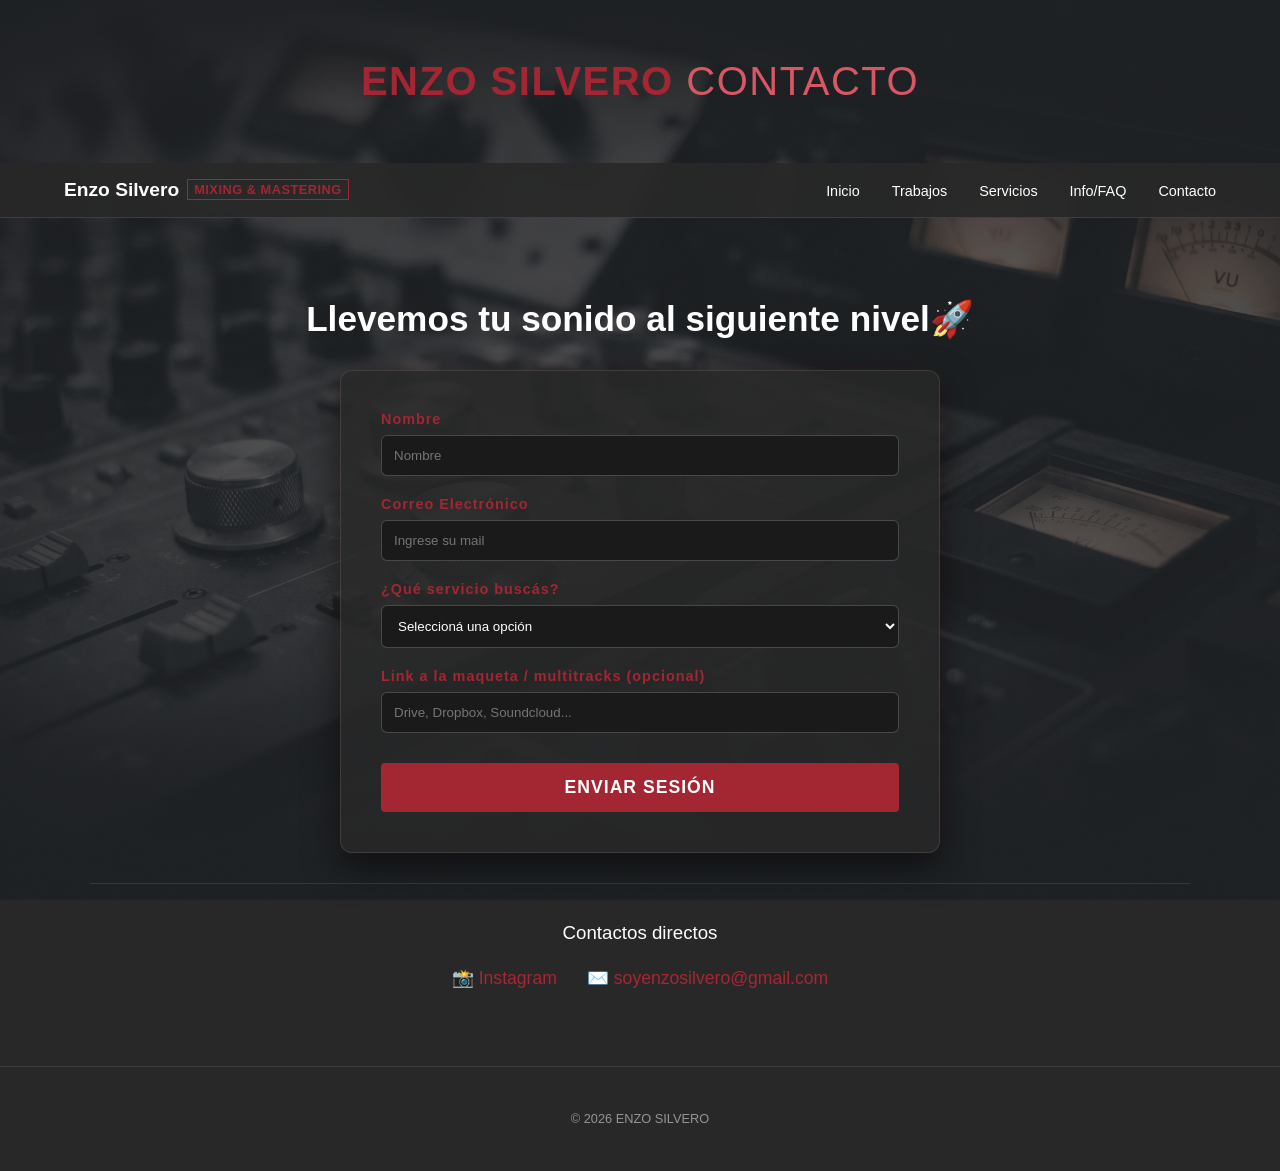
<file: contacto.html>
<!DOCTYPE html>
<html lang="en">
<head>
    <meta charset="UTF-8">
    <meta name="viewport" content="width=device-width, initial-scale=1.0">
    <title>Contacto | Enzo Silvero</title>
    <link rel="icon" type="image/x-icon" href="img/icono-enzo.ico">
    <link rel="stylesheet" href="style.css">
</head>
<body>
    <header>
        <h1>Enzo Silvero <span>Contacto</span></h1>
    </header>
    <nav class="navbar">
        <div class="Enzo">Enzo Silvero <span class="tag">Mixing & Mastering</span></div>
        <ul>
            <li><a href="index.html">Inicio</a></li>
            <li><a href="portfolio.html">Trabajos</a></li>
            <li><a href="servicios.html">Servicios</a></li>
            <li><a href="faq.html">Info/FAQ</a></li>
            <li><a href="contacto.html">Contacto</a></li>
        </ul>
    </nav>

    <main class="contacto-container">

        <section class="contacto-info">
            <h2>Llevemos tu sonido al siguiente nivel🚀</h2>
        </section>
        
        <section class="contacto-form">
            <form id="form-contacto">
                <div class="form-group">
                    <label for="nombre">Nombre</label>
                    <input type="text" id="nombre" placeholder="Nombre">
                </div>
                <div class="form-group">
                    <label for="email">Correo Electrónico</label>
                    <input type="email" id="email" placeholder="Ingrese su mail" required>
                </div>
                <div class="form-group">
                    <label for="servicio">¿Qué servicio buscás?</label>
                    <select id="servicio" required>
                        <option value="" disabled selected>Seleccioná una opción</option>
                        <option value="mezcla">Mezcla Profesional</option>
                        <option value="mastering">Mastering Analógico/Digital</option>
                        <option value="full">Servicio Completo (Mezcla + Master)</option>
                    </select>
                </div>
                <div class="form-group">
                    <label for="track-link">Link a la maqueta / multitracks (opcional)</label>
                    <input type="url" id="track-link" placeholder="Drive, Dropbox, Soundcloud...">
                </div>
                <button type="submit" class="btn-submit">Enviar Sesión</button>
            </form>
        </section>

    <div class="redes-box">
            <h3>Contactos directos</h3>
            <ul>
                <li><a href="#" target="_blank">📸 Instagram</a></li>
                <li><a href="mailto:soyenzosilvero@gmail.com">✉️ soyenzosilvero@gmail.com</a></li>
            </ul>
        </div>
    </main>
    <footer>
        <p>&copy; 2026 ENZO SILVERO</p>
    </footer>
</body>
</html>
</file>
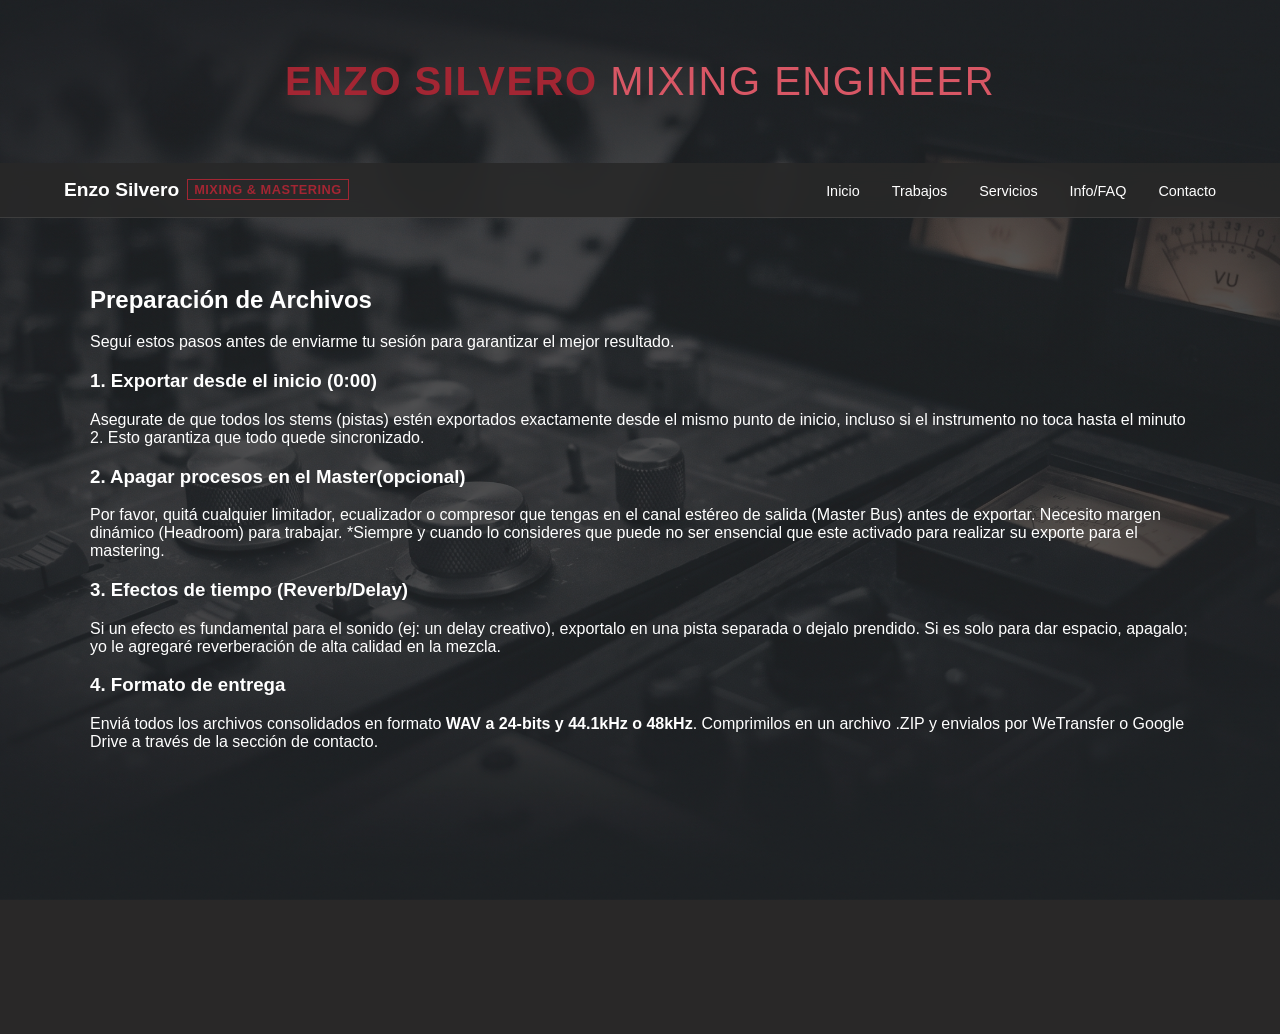
<file: faq.html>
<!DOCTYPE html>
<html lang="en">
<head>
    <meta charset="UTF-8">
    <meta name="viewport" content="width=device-width, initial-scale=1.0">
    <title>Preguntas</title>
    <link rel="icon" type="image/x-icon" href="img/icono-enzo.ico">
    <link rel="stylesheet" href="style.css">
</head>
<body>
    <header>
        <h1>Enzo Silvero <span>Mixing Engineer</span></h1>
    </header>
    <nav class="navbar">
        <div class="Enzo">Enzo Silvero <span class="tag">Mixing & Mastering</span></div>
        <ul>
            <li><a href="index.html">Inicio</a></li>
            <li><a href="portfolio.html">Trabajos</a></li>
            <li><a href="servicios.html">Servicios</a></li>
            <li><a href="faq.html">Info/FAQ</a></li>
            <li><a href="contacto.html">Contacto</a></li>
        </ul>
    </nav>

    <main class="contenedor-principal">
        <h2 class="titulo-seccion">Preparación de Archivos</h2>
        <p class="subtitulo">Seguí estos pasos antes de enviarme tu sesión para garantizar el mejor resultado.</p>

    <div class="faq-container">
        <div class="faq-item">
            <h3>1. Exportar desde el inicio (0:00)</h3>
            <p>Asegurate de que todos los stems (pistas) estén exportados exactamente desde el mismo punto de inicio, incluso si el instrumento no toca hasta el minuto 2. Esto garantiza que todo quede sincronizado.</p>
        </div>

        <div class="faq-item">
            <h3>2. Apagar procesos en el Master(opcional)</h3>
            <p>Por favor, quitá cualquier limitador, ecualizador o compresor que tengas en el canal estéreo de salida (Master Bus) antes de exportar. Necesito margen dinámico (Headroom) para trabajar.
                *Siempre y cuando lo consideres que puede no ser ensencial que este activado para realizar su exporte para el mastering.
            </p>
        </div>

        <div class="faq-item">
            <h3>3. Efectos de tiempo (Reverb/Delay)</h3>
            <p>Si un efecto es fundamental para el sonido (ej: un delay creativo), exportalo en una pista separada o dejalo prendido. Si es solo para dar espacio, apagalo; yo le agregaré reverberación de alta calidad en la mezcla.</p>
        </div>

        <div class="faq-item">
            <h3>4. Formato de entrega</h3>
            <p>Enviá todos los archivos consolidados en formato <strong>WAV a 24-bits y 44.1kHz o 48kHz</strong>. Comprimilos en un archivo .ZIP y envialos por WeTransfer o Google Drive a través de la sección de contacto.</p>
        </div>


    </div>
    </main>
</body>
</html>
</file>
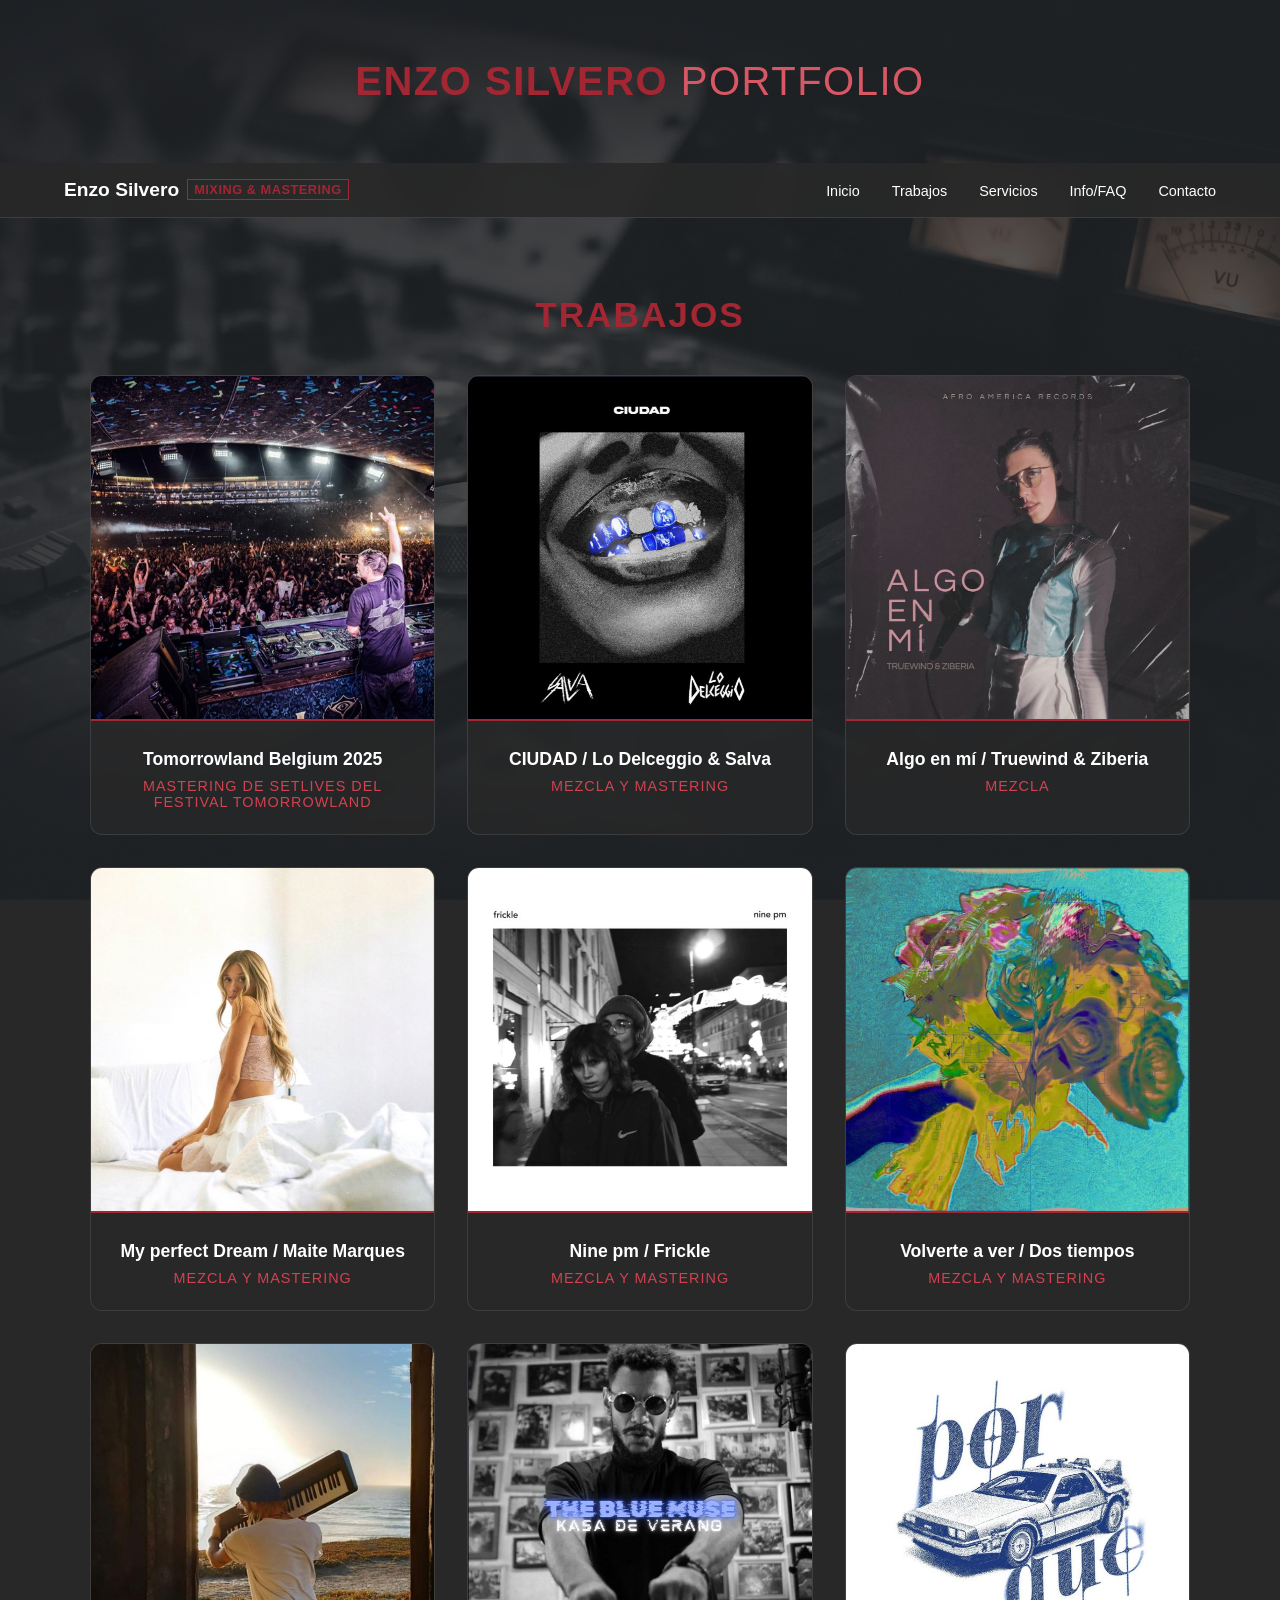
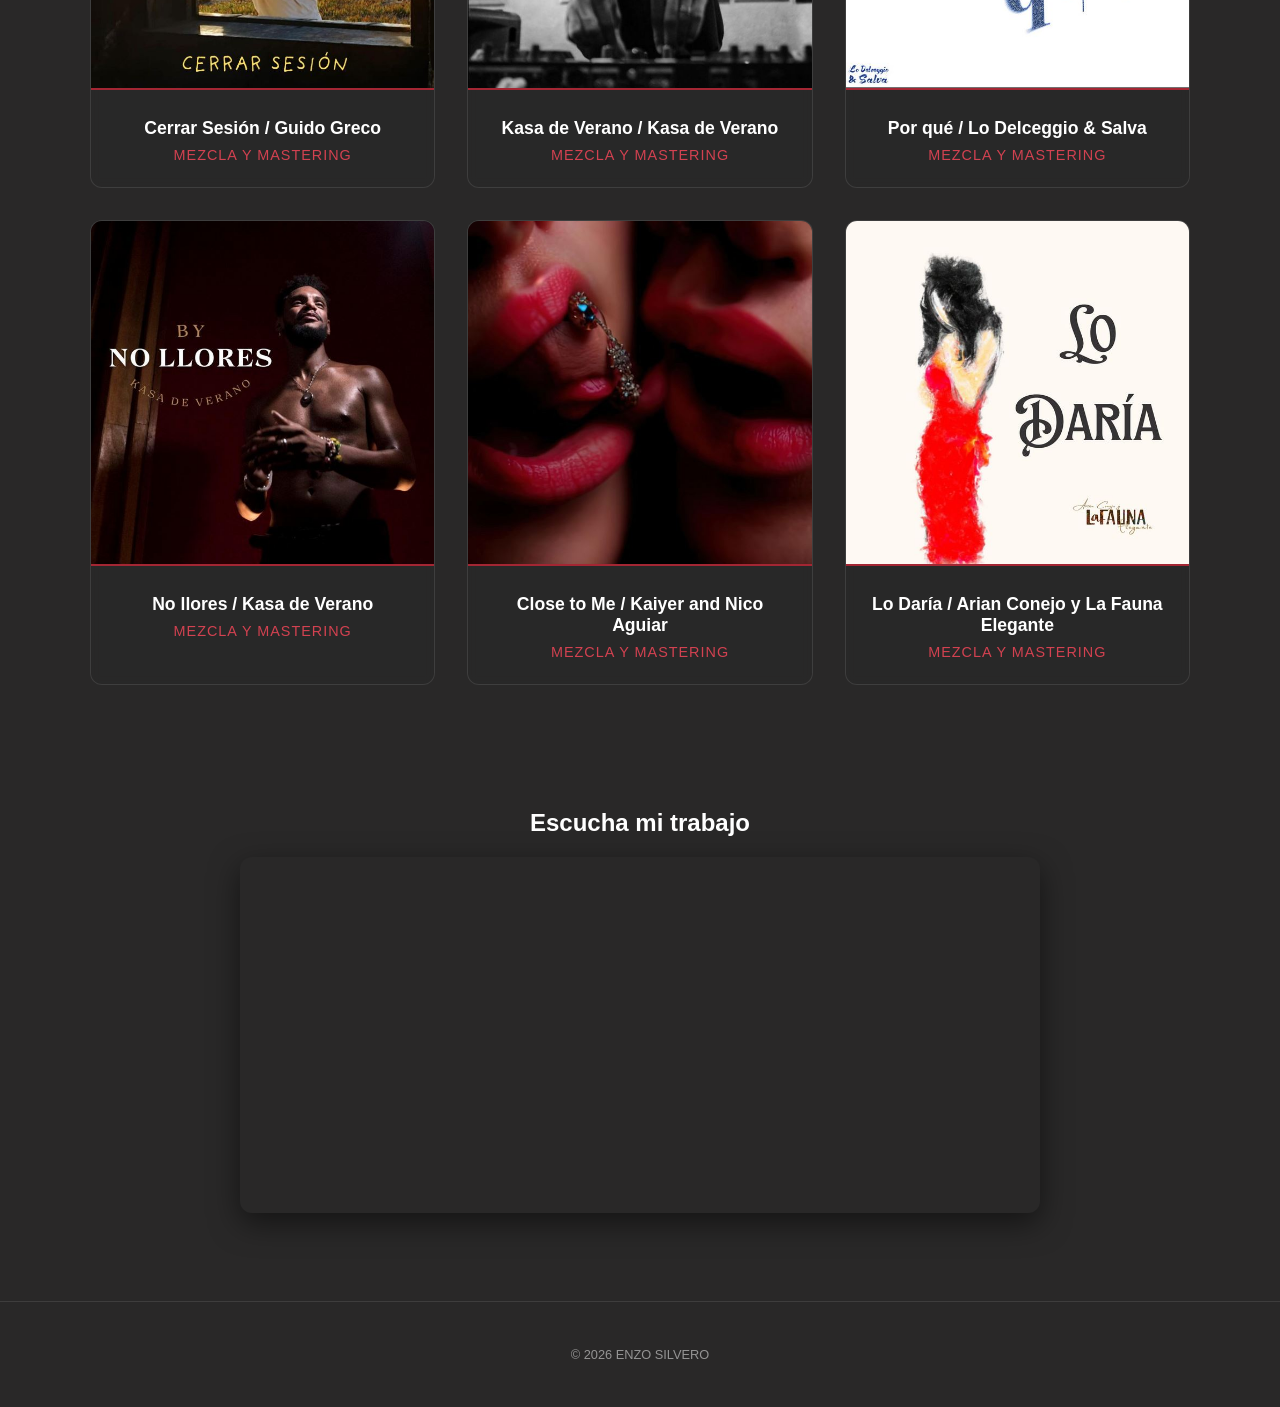
<file: portfolio.html>
<!DOCTYPE html>
<html lang="en">
<head>
    <meta charset="UTF-8">
    <meta name="viewport" content="width=device-width, initial-scale=1.0">
    <title>Portfolio | Enzo Silvero</title>
    <link rel="icon" type="image/x-icon" href="img/icono-enzo.ico">
    <link rel="stylesheet" href="style.css">
</head>
<body>
     <header>
        <h1>Enzo Silvero <span>Portfolio</span></h1>
    </header>
    <nav class="navbar">
        <div class="Enzo">Enzo Silvero <span class="tag">Mixing & Mastering</span></div>
        <ul>
            <li><a href="index.html">Inicio</a></li>
            <li><a href="portfolio.html">Trabajos</a></li>
            <li><a href="servicios.html">Servicios</a></li>
            <li><a href="faq.html">Info/FAQ</a></li>
            <li><a href="contacto.html">Contacto</a></li>
        </ul>
    </nav>

    <main class="container">
        <section class="seccion_work">
            <h2 class="seccion_title">Trabajos</h2>
            <div class="grid-cards">
                <article class="card">
                    <img src="img/portadas_img/cover_1.jpg" class="portada-cover" alt="cover_1">
                    <div class="card-content">
                        <h3>Tomorrowland Belgium 2025</h3>
                        <p class="labor">Mastering de Setlives del festival Tomorrowland</p>
                    </div>
                </article>

                <article class="card">
                    <img src="img/portadas_img/cover_2.JPG" class="portada-cover" alt="cover_2">
                    <div class="card-content">
                        <h3>CIUDAD / Lo Delceggio & Salva</h3>
                        <p class="labor">Mezcla y Mastering</p>
                    </div>
                </article>

                <article class="card">
                    <img src="img/portadas_img/cover_3.JPG" class="portada-cover" alt="cover_3">
                    <div class="card-content">
                        <h3>Algo en mí / Truewind & Ziberia</h3>
                        <p class="labor">Mezcla</p>
                    </div>
                </article>

                <article class="card">
                    <img src="img/portadas_img/cover_4.JPG" class="portada-cover" alt="cover_4">
                    <div class="card-content">
                        <h3>My perfect Dream / Maite Marques </h3>
                        <p class="labor">Mezcla y Mastering</p>
                    </div>
                </article>

                <article class="card">
                    <img src="img/portadas_img/cover_5.JPG" class="portada-cover" alt="cover_5">
                    <div class="card-content">
                        <h3>Nine pm / Frickle</h3>
                        <p class="labor">Mezcla y Mastering</p>
                    </div>
                </article>

                <article class="card">
                    <img src="img/portadas_img/cover_6.JPG" class="portada-cover" alt="cover_6">
                    <div class="card-content">
                        <h3>Volverte a ver / Dos tiempos</h3>
                        <p class="labor"> Mezcla y Mastering </p>
                    </div>
                </article>

                <article class="card">
                    <img src="img/portadas_img/cover_7.JPG" class="portada-cover" alt="cover_1">
                    <div class="card-content">
                        <h3>Cerrar Sesión / Guido Greco</h3>
                        <p class="labor">Mezcla y Mastering</p>
                    </div>
                </article>

                <article class="card">
                    <img src="img/portadas_img/cover_8.JPG" class="portada-cover" alt="cover_1">
                    <div class="card-content">
                        <h3>Kasa de Verano / Kasa de Verano</h3>
                        <p class="labor">Mezcla y Mastering</p>
                    </div>
                </article>

                <article class="card">
                    <img src="img/portadas_img/cover_9.JPG" class="portada-cover" alt="cover_1">
                    <div class="card-content">
                        <h3>Por qué / Lo Delceggio & Salva</h3>
                        <p class="labor">Mezcla y Mastering</p>
                    </div>
                </article>

                <article class="card">
                    <img src="img/portadas_img/cover_10.JPG" class="portada-cover" alt="cover_1">
                    <div class="card-content">
                        <h3>No llores / Kasa de Verano</h3>
                        <p class="labor">Mezcla y Mastering</p>
                    </div>
                </article>

                <article class="card">
                    <img src="img/portadas_img/cover_11.JPG" class="portada-cover" alt="cover_1">
                    <div class="card-content">
                        <h3>Close to Me / Kaiyer and Nico Aguiar</h3>
                        <p class="labor">Mezcla y Mastering</p>
                    </div>
                </article>

                <article class="card">
                    <img src="img/portadas_img/cover_12.JPG" class="portada-cover" alt="cover_1">
                    <div class="card-content">
                        <h3>Lo Daría / Arian Conejo y La Fauna Elegante</h3>
                        <p class="labor">Mezcla y Mastering</p>
                    </div>
                </article>
            </div>
        </section>
    
        <section class="spotify-container">
            <h2 class="seccion-tittle">Escucha mi trabajo</h2>
            <div class="player-wrapper">
                <iframe data-testid="embed-iframe" 
                style="border-radius:12px" 
                src="https://open.spotify.com/embed/playlist/5Mh0NXVIJMszOTVpF7uTPK?utm_source=generator&theme=0" 
                width="100%" 
                height="352" 
                frameBorder="0" 
                allowfullscreen="" 
                allow="autoplay; clipboard-write; encrypted-media; fullscreen; picture-in-picture" 
                loading="lazy">
            </iframe>
            </div>
        </section>
    </main>
    <footer>
        <p>&copy; 2026 ENZO SILVERO</p>
    </footer>
</body>
</html>
</file>
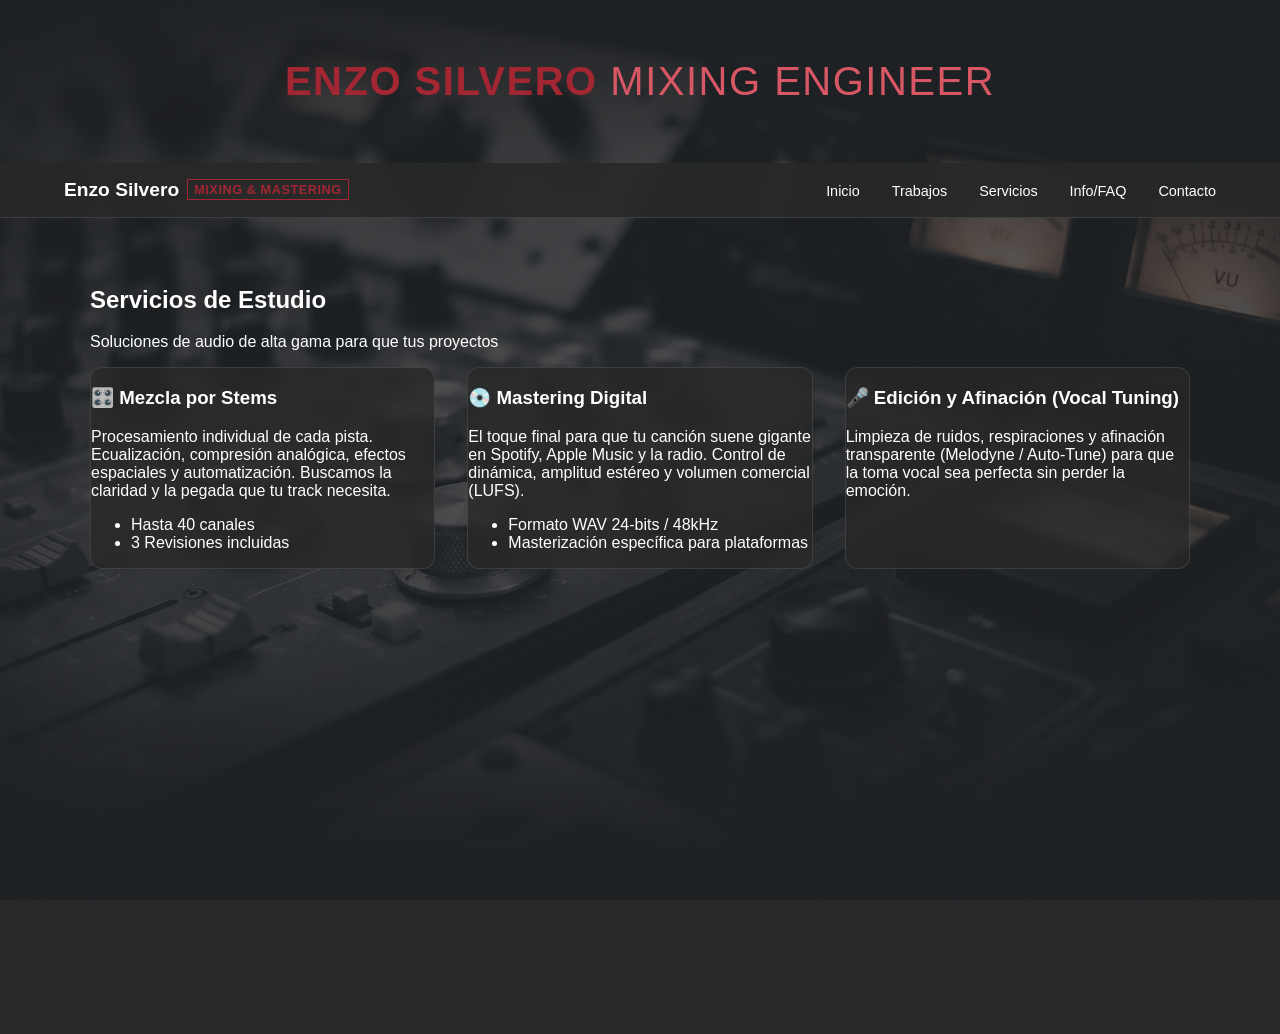
<file: servicios.html>
<!DOCTYPE html>
<html lang="en">
<head>
    <meta charset="UTF-8">
    <meta name="viewport" content="width=device-width, initial-scale=1.0">
    <title>Servicios</title>
    <link rel="icon" type="image/x-icon" href="img/icono-enzo.ico">
    <link rel="stylesheet" href="style.css">
</head>
<body>
    <header>
        <h1>Enzo Silvero <span>Mixing Engineer</span></h1>
    </header>
    <nav class="navbar">
        <div class="Enzo">Enzo Silvero <span class="tag">Mixing & Mastering</span></div>
        <ul>
            <li><a href="index.html">Inicio</a></li>
            <li><a href="portfolio.html">Trabajos</a></li>
            <li><a href="servicios.html">Servicios</a></li>
            <li><a href="faq.html">Info/FAQ</a></li>
            <li><a href="contacto.html">Contacto</a></li>
        </ul>
    </nav>
    <main class="contenedor-principal">
        <h2 class="titulo-seccion">Servicios de Estudio</h2>
        <p class="subtitulo">Soluciones de audio de alta gama para que tus proyectos</p>
        
        <div class="grid-cards">
            <div class="card servicios-card">
                <h3>🎛️ Mezcla por Stems</h3>
                <p>Procesamiento individual de cada pista. Ecualización, compresión analógica, efectos espaciales y automatización. Buscamos la claridad y la pegada que tu track necesita.</p>
                <ul>
                    <li>Hasta 40 canales</li>
                    <li>3 Revisiones incluidas</li>
                </ul>
            </div>

        <div class="card servicio-card">
            <h3>💿 Mastering Digital</h3>
            <p>El toque final para que tu canción suene gigante en Spotify, Apple Music y la radio. Control de dinámica, amplitud estéreo y volumen comercial (LUFS).</p>
            <ul>
                <li>Formato WAV 24-bits / 48kHz</li>
                <li>Masterización específica para plataformas</li>
            </ul>
        </div>

        <div class="card servicio-card">
            <h3>🎤 Edición y Afinación (Vocal Tuning)</h3>
            <p>Limpieza de ruidos, respiraciones y afinación transparente (Melodyne / Auto-Tune) para que la toma vocal sea perfecta sin perder la emoción.</p>
        </div>

        </div>
    </main>
</body>
</html>
</file>
<file: style.css>
@charset "UTF-8";
body {
  background-color: #292828;
  color: #ffffff;
  font-family: "Inter", sans-serif;
  margin: 0;
  padding: 0;
  position: relative;
  min-height: 100vh;
  overflow-x: hidden;
}
body::before {
  content: "";
  position: fixed;
  top: 0;
  left: 0;
  width: 100%;
  height: 100vh;
  /* INSERTAR LA IMAGEN DE FONDO */
  background-image: url("../img/Fondo-1.jpg");
  background-size: cover;
  background-position: center;
  background-repeat: no-repeat;
  background-attachment: fixed;
  opacity: 0.4;
  z-index: -1;
  pointer-events: none;
}

header {
  padding: 2rem;
  text-align: center;
}
header h1 {
  color: #a32633;
  font-size: 2.5rem;
  letter-spacing: 1.5px;
  text-transform: uppercase;
  animation: fadeHaciaArriba 1s ease-out forwards;
}
header h1 span {
  color: rgb(215.8656716418, 87.1343283582, 100.5223880597);
  font-weight: 300;
}

.navbar {
  display: flex;
  justify-content: space-between;
  align-items: center;
  font-size: 1.2rem;
  padding: 1rem 5%;
  border-bottom: 1px solid rgba(255, 255, 255, 0.1);
  position: sticky;
  top: 0;
  background-color: rgba(41, 40, 40, 0.9);
  z-index: 100;
  backdrop-filter: blur(10px);
}
.navbar .Enzo {
  font-weight: bold;
  display: inline-flex;
  align-items: center;
}
.navbar .Enzo .tag {
  font-size: 0.8rem;
  color: #a32633;
  margin-left: 8px;
  border: 1px solid #a32633;
  padding: 2px 6px;
  text-transform: uppercase;
  letter-spacing: 0.5px;
}
.navbar ul {
  display: flex;
  justify-content: center;
  align-items: center;
  list-style: none;
  margin: 0;
  padding: 0;
}
.navbar ul li {
  margin-left: 2rem;
}
.navbar ul li a {
  text-decoration: none;
  color: #ffffff;
  font-size: 0.9rem;
  transition: all 0.3s ease;
}
.navbar ul li a:hover {
  color: #a32633;
}

/* MAIN/SECTION */
main {
  max-width: 1100px;
  margin: 0 auto;
  padding: 3rem 2rem;
  min-height: 80vh;
}

/* MAIN IMAGEN */
.picture {
  width: 100%;
  max-width: 1200px;
  margin: 3rem auto;
  border-radius: 12px;
  box-shadow: 0 20px 40px rgba(0, 0, 0, 0.6);
  overflow: hidden;
  animation: revelarImagen 1.5s ease-out forwards;
  animation-delay: 0.5s;
  opacity: 0;
}
.picture img {
  width: 100%;
  height: auto;
  display: block;
  object-fit: cover;
  transition: transform 0.6s ease, filter 0.3s ease;
  filter: grayscale(20%) brightness(0.8);
}
.picture img:hover {
  transform: scale(1.04);
  filter: grayscale(0%) brightness(1.1);
}

/* FOOTER/SECTION */
footer {
  text-align: center;
  padding: 2rem;
  font-size: 0.8rem;
  color: rgba(255, 255, 255, 0.5);
  border-top: 1px solid rgba(255, 255, 255, 0.1);
}

/* ESTILO PARA LAS CARDS */
.seccion_work {
  margin-bottom: 4rem;
}
.seccion_work .seccion_title {
  text-align: center;
  color: #a32633;
  font-size: 2.2rem;
  margin-bottom: 2.5rem;
  text-transform: uppercase;
  letter-spacing: 2px;
  font-weight: bold;
}

.grid-cards {
  display: grid;
  grid-template-columns: repeat(auto-fit, minmax(300px, 1fr));
  gap: 2rem;
}

.card {
  background-color: rgba(41, 40, 40, 0.75);
  border: 1px solid rgba(255, 255, 255, 0.1);
  backdrop-filter: blur(4px);
  border-radius: 12px;
  overflow: hidden;
  transition: transform 0.3s ease, box-shadow 0.3s ease, border-color 0.3s ease;
}

.portada-cover {
  width: 100%;
  aspect-ratio: 1/1;
  object-fit: cover;
  border-bottom: 2px solid #a32633;
  transition: transform 0.5s ease;
}

/* Un pequeño zoom para las tarjetas*/
&:hover .portada-cover {
  transform: scale(1.05);
}

.card-content {
  padding: 1.5rem;
  text-align: center;
}
.card-content h3 {
  color: #ffffff;
  margin: 0 0 0.5rem 0;
  font-size: 1.1rem;
  font-weight: 600;
}
.card-content .labor {
  color: rgb(211.0447761194, 66.4552238806, 81.4925373134);
  font-size: 0.9rem;
  margin: 0;
  font-weight: 300;
  letter-spacing: 1px;
  text-transform: uppercase;
}

/* ESTILO PARA EL SPOTIFY */
.spotify-container {
  padding: 40px 0;
  text-align: center;
}
.spotify-container .player-wrapper {
  max-width: 800px;
  margin: 0 auto;
  box-shadow: 0 10px 30px rgba(0, 0, 0, 0.5);
  border-radius: 12px;
}

.contacto-container {
  display: flex;
  flex-direction: column;
  align-items: center;
  gap: 30px;
  margin-top: 2rem;
}
.contacto-container .contacto-info {
  text-align: center;
}
.contacto-container .contacto-info h2 {
  font-size: 2.2rem;
  margin: 0;
  color: #ffffff;
}
.contacto-container .contacto-form {
  width: 100%;
  max-width: 600px;
}
.contacto-container .contacto-form form {
  display: flex;
  flex-direction: column;
  background-color: rgba(41, 40, 40, 0.8);
  padding: 40px;
  border-radius: 12px;
  border: 1px solid rgba(255, 255, 255, 0.1);
  box-shadow: 0 15px 35px rgba(0, 0, 0, 0.5), 0 0 15px rgba(163, 38, 51, 0.1);
}
.contacto-container .contacto-form .form-group {
  margin-bottom: 20px;
  display: flex;
  flex-direction: column;
}
.contacto-container .contacto-form .form-group label {
  color: #a32633;
  margin-bottom: 8px;
  font-size: 0.9rem;
  font-weight: bold;
  letter-spacing: 1px;
}
.contacto-container .contacto-form .form-group input, .contacto-container .contacto-form .form-group select, .contacto-container .contacto-form .form-group textarea {
  padding: 12px;
  background-color: #1a1a1a;
  border: 1px solid rgba(255, 255, 255, 0.2);
  color: #ffffff;
  border-radius: 6px;
  font-family: inherit;
  font-family: all 0.3s ease;
}
.contacto-container .contacto-form .form-group input:focus, .contacto-container .contacto-form .form-group select:focus, .contacto-container .contacto-form .form-group textarea:focus {
  outline: none;
  border-color: #a32633;
  box-shadow: 0 0 8px rgba(163, 38, 51, 0.3);
}
.contacto-container .contacto-form .btn-submit {
  background-color: #a32633;
  color: white;
  padding: 14px;
  margin-top: 10px;
  border: none;
  border-radius: 4px;
  font-weight: bold;
  font-size: 1.1rem;
  cursor: pointer;
  text-transform: uppercase;
  transition: opacity 0.2s ease;
  letter-spacing: 1px;
  transition: all 0.3s ease;
}
.contacto-container .contacto-form .btn-submit:hover {
  background-color: rgb(204.3582089552, 47.6417910448, 63.9402985075);
  transform: translateY(-2px);
}

/* Estilos para las redes */
.redes-box {
  text-align: center;
  width: 100%;
  border-top: 1px solid rgba(255, 255, 255, 0.1);
  padding-top: 20px;
}
.redes-box h3 {
  color: #ffffff;
  margin-bottom: 1.5rem;
  font-weight: 300;
}
.redes-box ul {
  list-style: none;
  padding: 0;
  display: flex;
  justify-content: center;
  gap: 30px;
}
.redes-box ul li a {
  text-decoration: none;
  color: rgb(165.4814925373, 38.5785074627, 51.7764179104);
  font-size: 1.1rem;
  transition: all 0.3s ease;
}
.redes-box ul li a:hover {
  color: #ffffff;
}

/* Animaciones de la pagina */
@keyframes fadeHaciaArriba {
  0% {
    opacity: 0;
    transform: translateY(20px);
  }
  100% {
    opacity: 1;
    transform: translateY(0);
  }
}
@keyframes revelarImagen {
  0% {
    opacity: 0;
    transform: scale(0.9);
  }
  100% {
    opacity: 1;
    transform: scale(1);
  }
}
/*  Responsivo para que no se rompa en mobile */
@media (max-width: 768px) {
  .contacto-container {
    flex-direction: column;
    gap: 30px;
  }
}

/*# sourceMappingURL=style.css.map */
</file>
